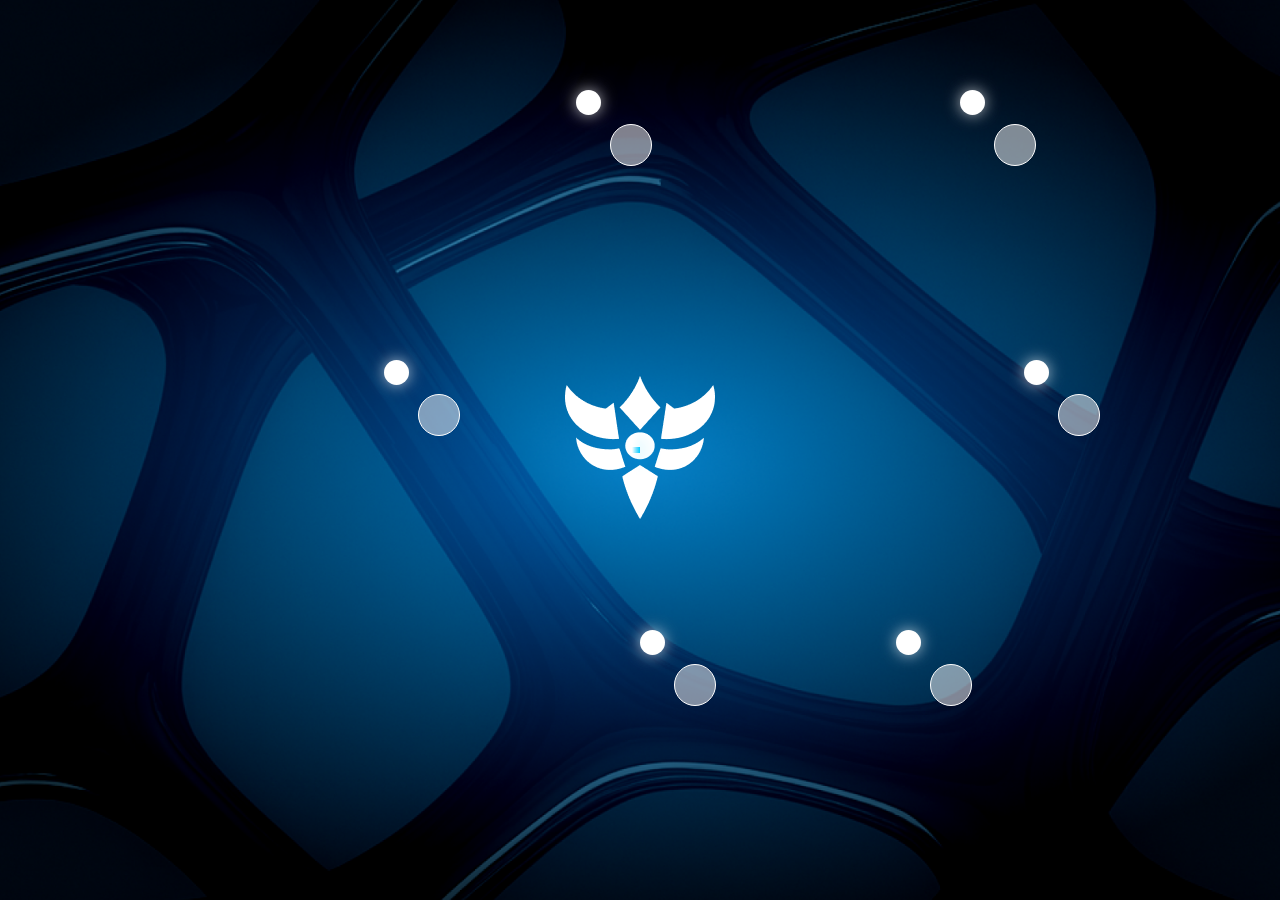
<file: index.html>
<!DOCTYPE html>
<html lang="es">

<head>
  <meta charset="UTF-8">
  <meta name="viewport" content="width=device-width, initial-scale=1.0">
  <title>La Vigilia</title>
  <link rel="stylesheet" href="style.css">
</head>

<body class="fade-in">

  <canvas id="worm"></canvas>
  <!-- Botones -->
  <a href="seccion4.html" draggable="false">
    <div class="button-circle btn1" onclick="goToScreen(1)"> </div>
  </a>
  <div class="logoCen"><img src="image/pantInicial/logo.png" alt=""></div>
  <a href="seccion3.html" draggable="false">
    <div class="button-circle btn3" onclick="goToScreen(3)"> </div>
  </a>
  <a href="seccion2.html" draggable="false">
    <div class="button-circle btn4" onclick="goToScreen(4)"> </div>
  </a>
  <a href="seccion5.html" draggable="false">
    <div class="button-circle btn5" onclick="goToScreen(5)"> </div>
  </a>
  <a href="seccion6.html" draggable="false">
    <div class="button-circle btn6" onclick="goToScreen(6)"> </div>
  </a>
  <a href="seccion7.html" draggable="false">
    <div class="button-circle btn7" onclick="goToScreen(7)"> </div>
  </a>

  <script src="script.js">
    // Transición de salida al hacer click en enlaces
    document.querySelectorAll("a").forEach(link => {
      link.addEventListener("click", function (e) {
        const href = this.getAttribute("href");

        // si es un link interno (html), animamos
        if (href && href.endsWith(".html")) {
          e.preventDefault();
          document.body.classList.add("fade-out");

          setTimeout(() => {
            window.location.href = href;
          }, 1800); // mismo tiempo que la animación CSS
        }
      });
    });

  </script>
</body>

</html>
</file>
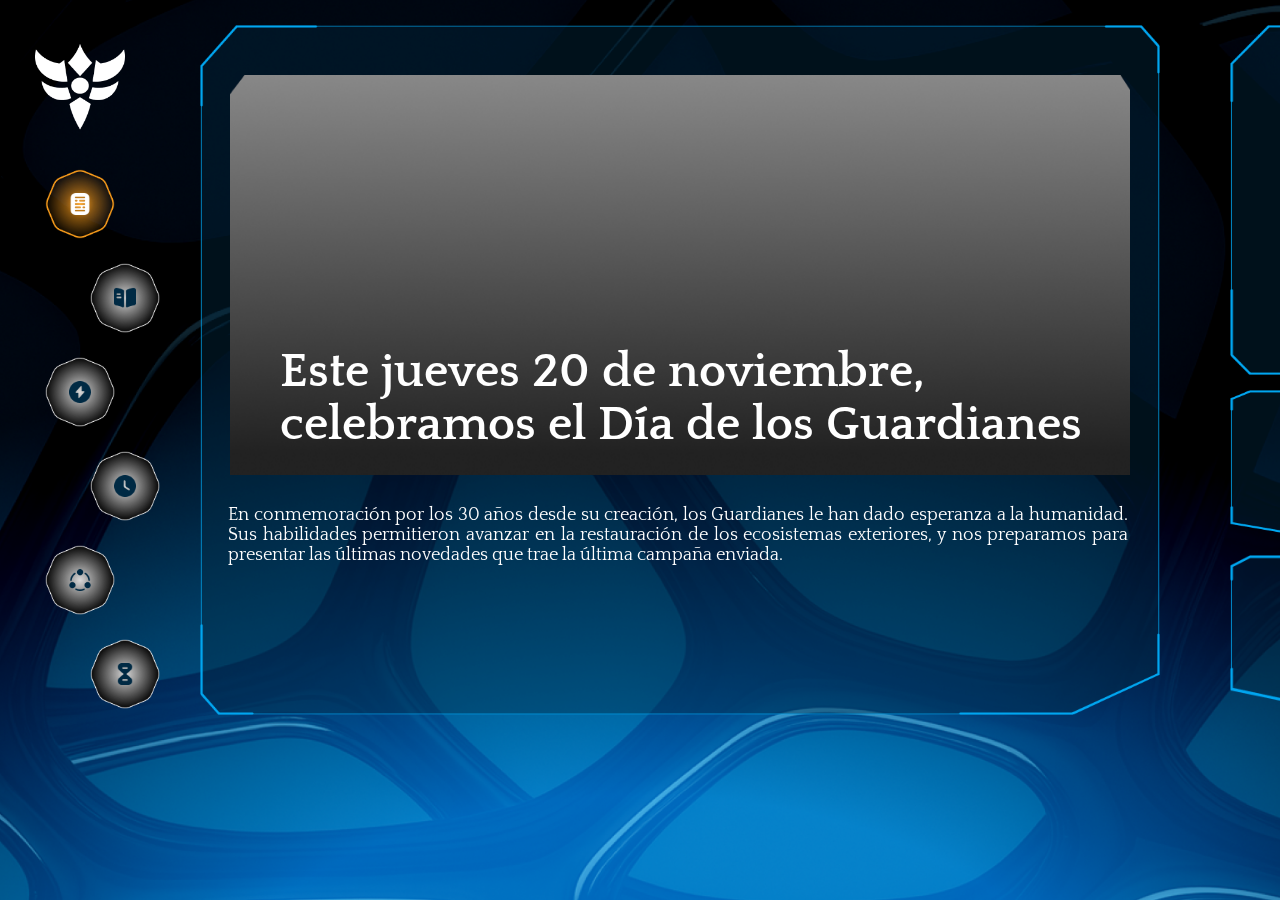
<file: seccion2.html>
<!DOCTYPE html>
<html lang="en">

<head>
    <meta charset="UTF-8">
    <meta name="viewport" content="width=device-width, initial-scale=1.0">
    <link rel="stylesheet" href="styleSec2.css">
    <title>Document</title>
</head>

<body class="fade-in">


    <nav class="sidebar">
        <a href="index.html" draggable="false">
            <div class="logo"><img src="image/pantInicial/logo.png" alt=""></div>
        </a>
        <ul class="nav-links">

            <li><a href="seccion2.html" draggable="false"><img src="image/botones_barra_nav/Noticias_marc.png"
                        alt="Noticias" data-hover="image/botones_barra_nav/Noticias_marc.png"></a></li>
            <li><a href="seccion3.html" draggable="false"><img src="image/botones_barra_nav/Historia.png" alt="Galería"
                        data-hover="image/botones_barra_nav/Historia_Selec.png"></a></li>
            <li><a href="seccion4.html" draggable="false"><img src="image/botones_barra_nav/Galería.png" alt="Historia"
                        data-hover="image/botones_barra_nav/Galeria_Selec.png"></a></li>
            <li><a href="seccion5.html" draggable="false"><img src="image/botones_barra_nav/Temporizador.png" alt="Mapa"
                        data-hover="image/botones_barra_nav/Temporizador_Selec.png"></a></li>
            <li><a href="seccion6.html" draggable="false"><img src="image/botones_barra_nav/Mapa.png" alt="Temporizador"
                        data-hover="image/botones_barra_nav/Mapa_Selec.png"></a></li>
            <li><a href="seccion7.html" draggable="false"><img src="image/botones_barra_nav/Tem.png" alt="Contacto"
                        data-hover="image/botones_barra_nav/Tem_Selec.png"></a></li>

        </ul>
    </nav>

    <main class="content">
        <div class="seccion1">
            <img src="image/noticias/Cuadro de texto.png" alt="">
            <div class="ilustrativa">
                <img  src="image/noticias/ilustrativa_notic.png" alt="">
            </div>
            <h1 class="titulo">Este jueves 20 de noviembre,<br>celebramos el Día de los Guardianes</h1>
            <p class="parrafo">En conmemoración por los 30 años desde su creación, los Guardianes le han dado esperanza a la humanidad. Sus habilidades permitieron avanzar en la restauración de los ecosistemas exteriores, y nos preparamos para presentar las últimas novedades que trae la última campaña enviada.</p>
        </div>

        <div class="seccion2">
            <img src="image/noticias/Cuadro de texto 2.png" alt="">
        </div>

        <div class="seccion3">
            <img src="image/noticias/Cuadro de texto3.png" alt="">
        </div>

        <div class="seccion4">
            <img src="image/noticias/Cuadro de texto4.png" alt="">
        </div>
    </main>

    <script>
        const buttons = document.querySelectorAll('.nav-links img');

        buttons.forEach(button => {
            const original = button.src;
            const hoverSrc = button.dataset.hover;

            button.addEventListener('mouseenter', () => {
                button.src = hoverSrc;
            });

            button.addEventListener('mouseleave', () => {
                button.src = original;
            });
        });

    </script>
</body>

</html>
</file>
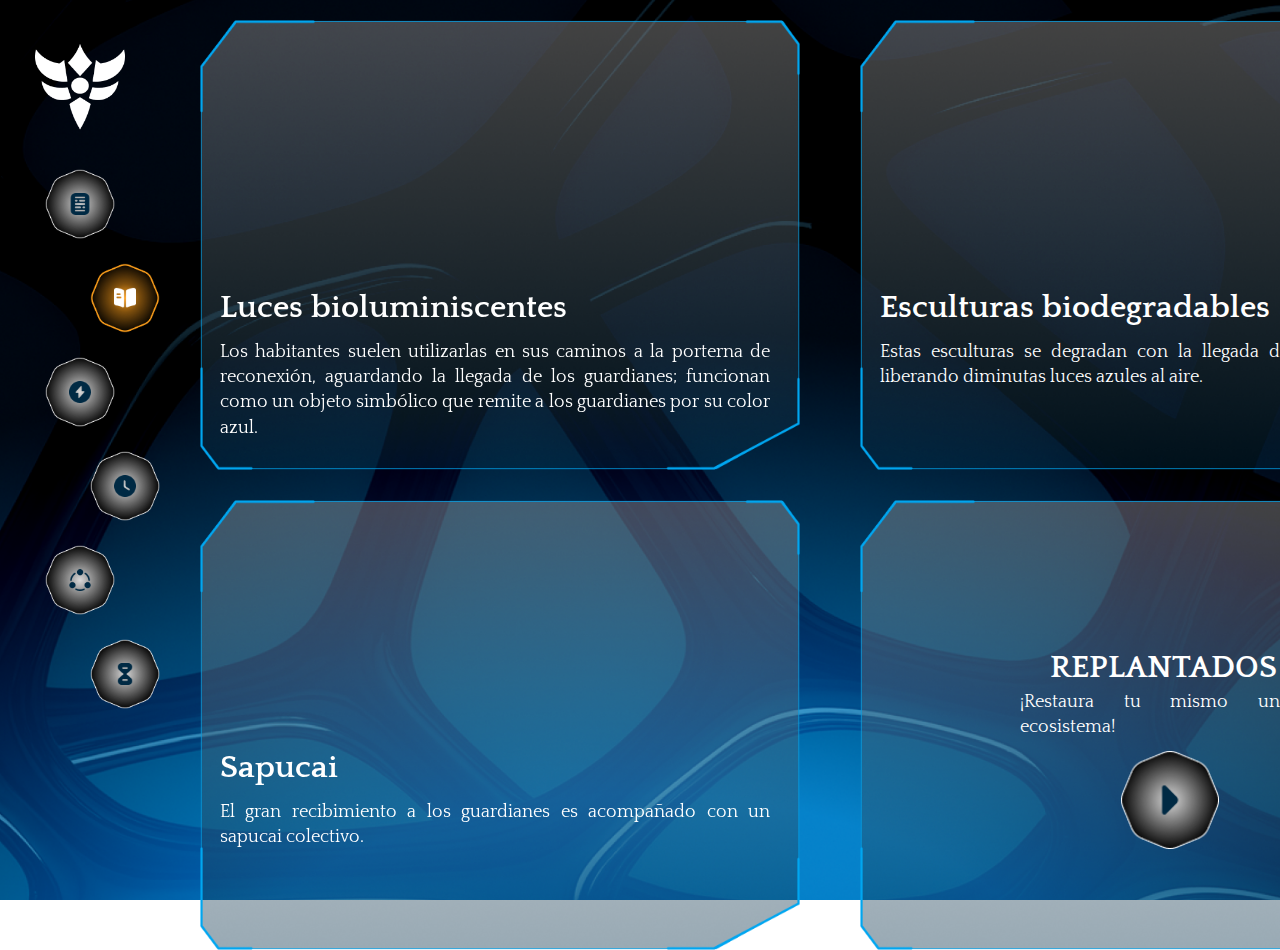
<file: seccion3.html>
<!DOCTYPE html>
<html lang="en">

<head>
    <meta charset="UTF-8">
    <meta name="viewport" content="width=device-width, initial-scale=1.0">
    <link rel="stylesheet" href="styleSec3.css">
    <title>Document</title>
</head>

<body class="fade-in">
    <div class="scroll-trail"></div>

    <nav class="sidebar">
        <a href="index.html" draggable="false">
            <div class="logo"><img src="image/pantInicial/logo.png" alt=""></div>
        </a>
        <ul class="nav-links">

            <li><a href="seccion2.html" draggable="false"><img src="image/botones_barra_nav/Noticias.png" alt="Noticias"
                        data-hover="image/botones_barra_nav/Noticias_Selec.png"></a></li>
            <li><a href="seccion3.html" draggable="false"><img src="image/botones_barra_nav/Historia_marc.png"
                        alt="Galería" data-hover="image/botones_barra_nav/Historia_marc.png"></a></li>
            <li><a href="seccion4.html" draggable="false"><img src="image/botones_barra_nav/Galería.png" alt="Historia"
                        data-hover="image/botones_barra_nav/Galeria_Selec.png"></a></li>
            <li><a href="seccion5.html" draggable="false"><img src="image/botones_barra_nav/Temporizador.png" alt="Mapa"
                        data-hover="image/botones_barra_nav/Temporizador_Selec.png"></a></li>
            <li><a href="seccion6.html" draggable="false"><img src="image/botones_barra_nav/Mapa.png" alt="Temporizador"
                        data-hover="image/botones_barra_nav/Mapa_Selec.png"></a></li>
            <li><a href="seccion7.html" draggable="false"><img src="image/botones_barra_nav/Tem.png" alt="Contacto"
                        data-hover="image/botones_barra_nav/Tem_Selec.png"></a></li>
        </ul>
    </nav>

    <main class="content">
        <div class="anuncio1">
            <img src="image/card_para_anuncios/Cuadro de texto.png" alt="">
            <div class="titulo_card1">
                <h1>Luces bioluminiscentes </h1>
            </div>
            <div class="texto_card1">
                <p>Los habitantes suelen utilizarlas en sus caminos a la porterna de reconexión, aguardando la llegada
                    de los guardianes; funcionan como un objeto simbólico que remite a los guardianes por su color azul.
                </p>
            </div>
        </div>

        <div class="anuncio2">
            <img src="image/card_para_anuncios/Cuadro de texto.png" alt="">
            <div class="titulo_card2">
                <h1>Esculturas biodegradables</h1>
            </div>
            <div class="texto_card2">
                <p>Estas esculturas se degradan con la llegada de los Guardianes, liberando diminutas luces azules al
                    aire.</p>
            </div>
        </div>

        <div class="anuncio3">
            <img src="image/card_para_anuncios/Cuadro de texto.png" alt="">
            <div class="titulo_card3">
                <h1>Sapucai</h1>
            </div>
            <div class="texto_card3">
                <p>El gran recibimiento a los guardianes es acompañado con un sapucai colectivo.</p>
            </div>
        </div>

        <div class="anuncio4">
            <img src="image/card_para_anuncios/Cuadro de texto.png" alt="">
            <div class="titulo_card4">
                <h1>REPLANTADOS</h1>
            </div>
            <div class="texto_card4">
                <p>¡Restaura tu mismo un ecosistema!</p>
            </div>

            <div class="boton_minijuego">
                <ul class="nav-links">
                    <li><a href="" draggable="false"><img src="image/botones_barra_nav/Mini_Juego.png" alt="Contacto"
                                data-hover="image/botones_barra_nav/Mini_Juego_Selec.png"></a></li>
                </ul>
            </div>
        </div>


    </main>

    <script>

        const buttons = document.querySelectorAll('.nav-links img');


        buttons.forEach(button => {
            const original = button.src;
            const hoverSrc = button.dataset.hover;

            button.addEventListener('mouseenter', () => {
                button.src = hoverSrc;
            });

            button.addEventListener('mouseleave', () => {
                button.src = original;
            });
        });

    </script>
    
</body>

</html>
</file>
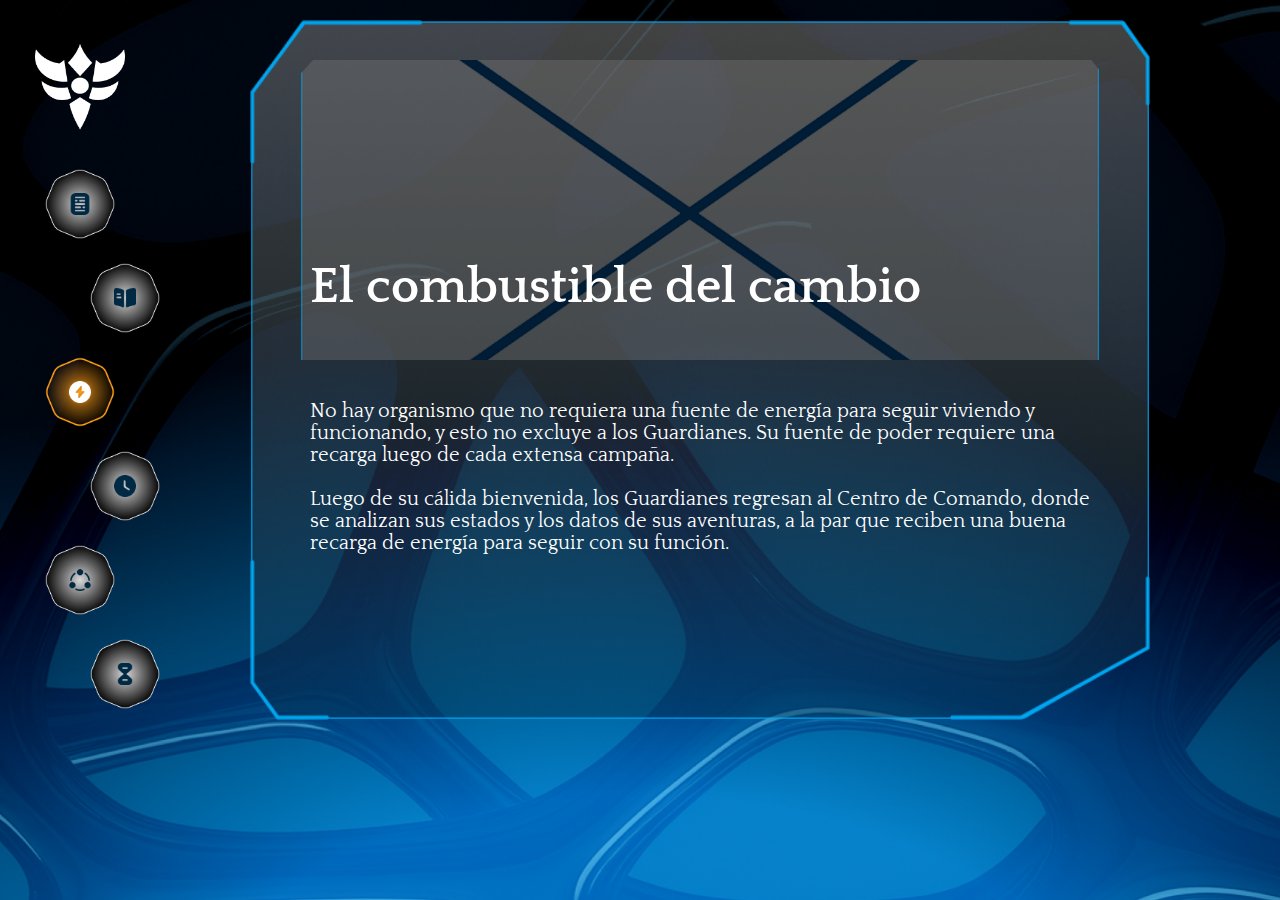
<file: seccion4.html>
<!DOCTYPE html>
<html lang="en">

<head>
  <meta charset="UTF-8">
  <meta name="viewport" content="width=device-width, initial-scale=1.0">
  <link rel="stylesheet" href="styleSec4.css">
  <title>Document</title>
</head>

<body class="fade-in">
  <nav class="sidebar">
    <a href="index.html" draggable="false">
      <div class="logo"><img src="image/pantInicial/logo.png" alt=""></div>
    </a>
    <ul class="nav-links">

      <li><a href="seccion2.html" draggable="false"><img src="image/botones_barra_nav/Noticias.png" alt="Noticias"
            data-hover="image/botones_barra_nav/Noticias_Selec.png"></a></li>
      <li><a href="seccion3.html" draggable="false"><img src="image/botones_barra_nav/Historia.png" alt="Galería"
            data-hover="image/botones_barra_nav/Historia_Selec.png"></a></li>
      <li><a href="seccion4.html" draggable="false"><img src="image/botones_barra_nav/Galeria_marc.png" alt="Historia"
            data-hover="image/botones_barra_nav/Galeria_marc.png"></a></li>
      <li><a href="seccion5.html" draggable="false"><img src="image/botones_barra_nav/Temporizador.png" alt="Mapa"
            data-hover="image/botones_barra_nav/Temporizador_Selec.png"></a></li>
      <li><a href="seccion6.html" draggable="false"><img src="image/botones_barra_nav/Mapa.png" alt="Temporizador"
            data-hover="image/botones_barra_nav/Mapa_Selec.png"></a></li>
      <li><a href="seccion7.html" draggable="false"><img src="image/botones_barra_nav/Tem.png" alt="Contacto"
            data-hover="image/botones_barra_nav/Tem_Selec.png"></a></li>
    </ul>
  </nav>

  <main class="content">
    <div class="anuncio1">
      <img src="image/card_para_anuncios/Cuadro de texto.png" alt="">
      <div class="ilustracion_ejem1">
        <img src="image/card_para_anuncios/ilustracion_ejem.png" alt="">
      </div>
      <div class="titulo_anuncio1">
        <h1>El combustible del cambio</h1>
      </div>

      <div class="texto_anuncio1">
        <p>No hay organismo que no requiera una fuente de energía para seguir viviendo y funcionando, y esto no excluye a los Guardianes. Su fuente de poder requiere una recarga luego de cada extensa campaña. <br> <br>
Luego de su cálida bienvenida, los Guardianes regresan al Centro de Comando, donde se analizan sus estados y los datos de sus aventuras, a la par que reciben una buena recarga de energía para seguir con su función. </p>
      </div>
    </div>
  </main>

  <script>

    const buttons = document.querySelectorAll('.nav-links img');

    buttons.forEach(button => {
      const original = button.src;
      const hoverSrc = button.dataset.hover;

      button.addEventListener('mouseenter', () => {
        button.src = hoverSrc;
      });

      button.addEventListener('mouseleave', () => {
        button.src = original;
      });
    });

  </script>

</body>

</html>
</file>
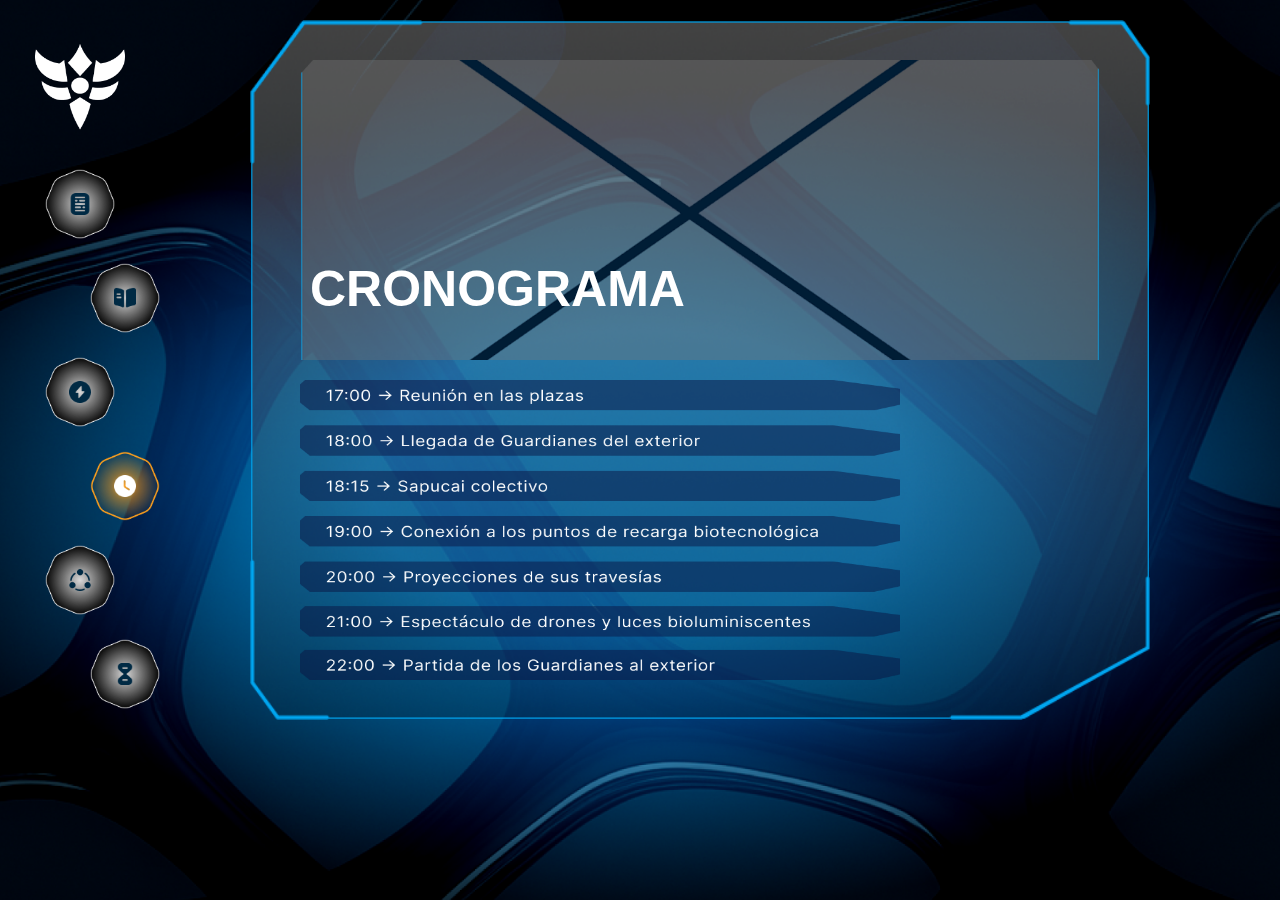
<file: seccion5.html>
<!DOCTYPE html>
<html lang="en">

<head>
  <meta charset="UTF-8">
  <meta name="viewport" content="width=device-width, initial-scale=1.0">
  <link rel="stylesheet" href="styleSec5.css">
  <title>Document</title>
</head>

<body class="fade-in">
  <nav class="sidebar">
    <a href="index.html" draggable="false">
      <div class="logo"><img src="image/pantInicial/logo.png" alt=""></div>
    </a>
    <ul class="nav-links">

      <li><a href="seccion2.html" draggable="false"><img src="image/botones_barra_nav/Noticias.png" alt="Noticias"
            data-hover="image/botones_barra_nav/Noticias_Selec.png"></a></li>
      <li><a href="seccion3.html" draggable="false"><img src="image/botones_barra_nav/Historia.png" alt="Galería"
            data-hover="image/botones_barra_nav/Historia_Selec.png"></a></li>
      <li><a href="seccion4.html" draggable="false"><img src="image/botones_barra_nav/Galería.png" alt="Historia"
            data-hover="image/botones_barra_nav/Galeria_Selec.png"></a></li>
      <li><a href="seccion5.html" draggable="false"><img src="image/botones_barra_nav/Temporizador_mar.png" alt="Mapa"
            data-hover="image/botones_barra_nav/Temporizador_mar.png"></a></li>
      <li><a href="seccion6.html" draggable="false"><img src="image/botones_barra_nav/Mapa.png" alt="Temporizador"
            data-hover="image/botones_barra_nav/Mapa_Selec.png"></a></li>
      <li><a href="seccion7.html" draggable="false"><img src="image/botones_barra_nav/Tem.png" alt="Contacto"
            data-hover="image/botones_barra_nav/Tem_Selec.png"></a></li>
    </ul>
  </nav>

  <main class="content">
        <div class="anuncio1">
            <img src="image/card_para_anuncios/Cuadro de texto.png" alt="">
            <div class="ilustracion_ejem1">
                <img src="image/card_para_anuncios/ilustracion_ejem.png" alt="">
            </div>
            <div class="titulo_anuncio1">
                <h1>CRONOGRAMA </h1>
            </div>

            <div class="texto_anuncio1">
                <img src="image/card_para_anuncios/Listado_cronograma.png" alt="">
            </div>
        </div>
  </main>
  <script>
    const buttons = document.querySelectorAll('.nav-links img');

    buttons.forEach(button => {
      const original = button.src;
      const hoverSrc = button.dataset.hover;

      button.addEventListener('mouseenter', () => {
        button.src = hoverSrc;
      });

      button.addEventListener('mouseleave', () => {
        button.src = original;
      });
    });
  </script>
</body>

</html>
</file>
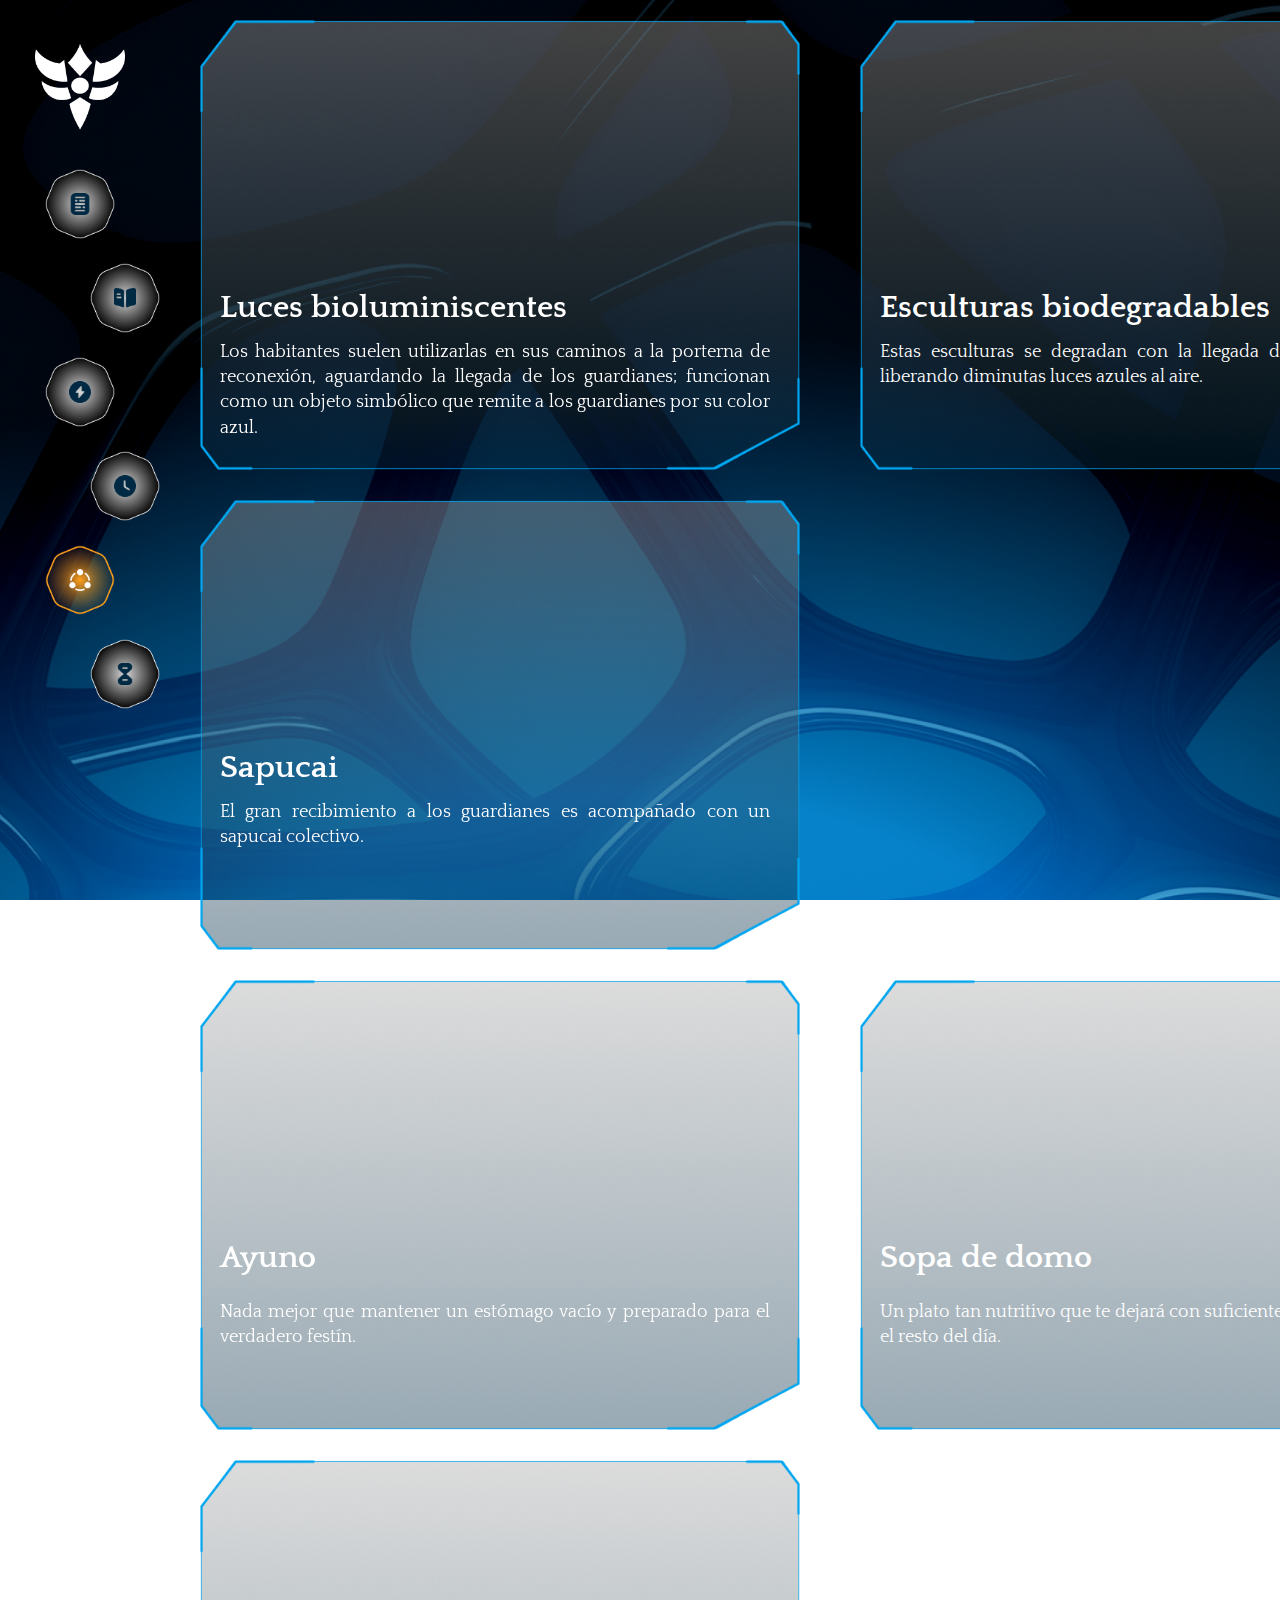
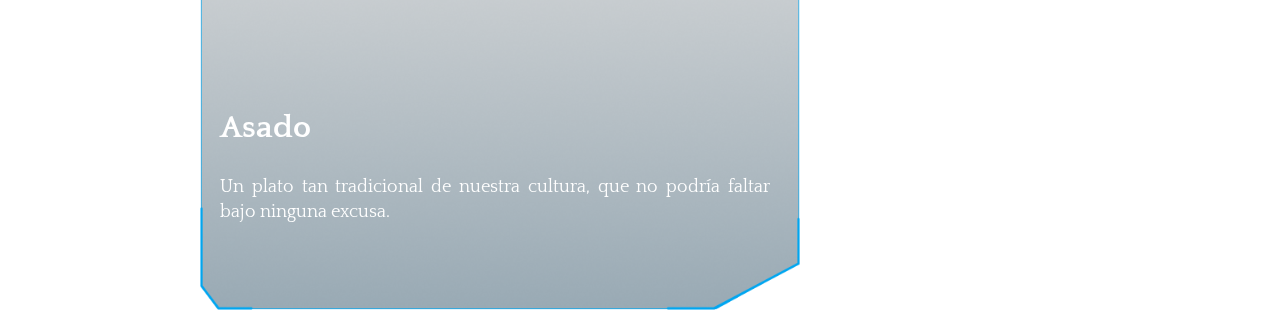
<file: seccion6.html>
<!DOCTYPE html>
<html lang="en">

<head>
    <meta charset="UTF-8">
    <meta name="viewport" content="width=device-width, initial-scale=1.0">
    <link rel="stylesheet" href="styleSec6.css">
    <title>Document</title>
</head>

<body class="fade-in">
    <div class="scroll-trail"></div>
    <nav class="sidebar">
        <a href="index.html" draggable="false">
            <div class="logo"><img src="image/pantInicial/logo.png" alt=""></div>
        </a>
        <ul class="nav-links">

            <li><a href="seccion2.html" draggable="false"><img src="image/botones_barra_nav/Noticias.png" alt="Noticias"
                        data-hover="image/botones_barra_nav/Noticias_Selec.png"></a></li>
            <li><a href="seccion3.html" draggable="false"><img src="image/botones_barra_nav/Historia.png" alt="Galería"
                        data-hover="image/botones_barra_nav/Historia_Selec.png"></a></li>
            <li><a href="seccion4.html" draggable="false"><img src="image/botones_barra_nav/Galería.png" alt="Historia"
                        data-hover="image/botones_barra_nav/Galeria_Selec.png"></a></li>
            <li><a href="seccion5.html" draggable="false"><img src="image/botones_barra_nav/Temporizador.png" alt="Mapa"
                        data-hover="image/botones_barra_nav/Temporizador_Selec.png"></a></li>
            <li><a href="seccion6.html" draggable="false"><img src="image/botones_barra_nav/Mapa_marc.png"
                        alt="Temporizador" data-hover="image/botones_barra_nav/Mapa_marc.png"></a></li>
            <li><a href="seccion7.html" draggable="false"><img src="image/botones_barra_nav/Tem.png" alt="Contacto"
                        data-hover="image/botones_barra_nav/Tem_Selec.png"></a></li>
        </ul>
    </nav>

    <main class="content">
        <div class="anuncio1">
            <img src="image/card_para_anuncios/Cuadro de texto.png" alt="">
            <div class="titulo_card1">
                <h1>Luces bioluminiscentes </h1>
            </div>
            <div class="texto_card1">
                <p>Los habitantes suelen utilizarlas en sus caminos a la porterna de reconexión, aguardando la llegada
                    de los guardianes; funcionan como un objeto simbólico que remite a los guardianes por su color azul.
                </p>
            </div>
        </div>

        <div class="anuncio2">
            <img src="image/card_para_anuncios/Cuadro de texto.png" alt="">
            <div class="titulo_card2">
                <h1>Esculturas biodegradables</h1>
            </div>
            <div class="texto_card2">
                <p>Estas esculturas se degradan con la llegada de los Guardianes, liberando diminutas luces azules al
                    aire.</p>
            </div>
        </div>

        <div class="anuncio3">
            <img src="image/card_para_anuncios/Cuadro de texto.png" alt="">
            <div class="titulo_card3">
                <h1>Sapucai</h1>
            </div>
            <div class="texto_card3">
                <p>El gran recibimiento a los guardianes es acompañado con un sapucai colectivo.</p>
            </div>
        </div>

        <div class="anuncio4">
            <img src="image/card_para_anuncios/Cuadro de texto.png" alt="">
            <div class="titulo_card4">
                <h1>Ayuno</h1>
            </div>
            <div class="texto_card4">
                <p>Nada mejor que mantener un estómago vacío y preparado para el verdadero festín.</p>
            </div>
        </div>

        <div class="anuncio5">
            <img src="image/card_para_anuncios/Cuadro de texto.png" alt="">
            <div class="titulo_card5">
                <h1>Sopa de domo</h1>
            </div>
            <div class="texto_card5">
                <p>Un plato tan nutritivo que te dejará con suficiente energía para todo el resto del día.</p>
            </div>
        </div>

        <div class="anuncio6">
            <img src="image/card_para_anuncios/Cuadro de texto.png" alt="">
            <div class="titulo_card6">
                <h1>Asado</h1>
            </div>
            <div class="texto_card6">
                <p>Un plato tan tradicional de nuestra cultura, que no podría faltar bajo ninguna excusa.

                </p>
            </div>
        </div>
    </main>
    <script>
        const buttons = document.querySelectorAll('.nav-links img');

        buttons.forEach(button => {
            const original = button.src;
            const hoverSrc = button.dataset.hover;

            button.addEventListener('mouseenter', () => {
                button.src = hoverSrc;
            });

            button.addEventListener('mouseleave', () => {
                button.src = original;
            });
        });

    </script>
</body>

</html>
</file>
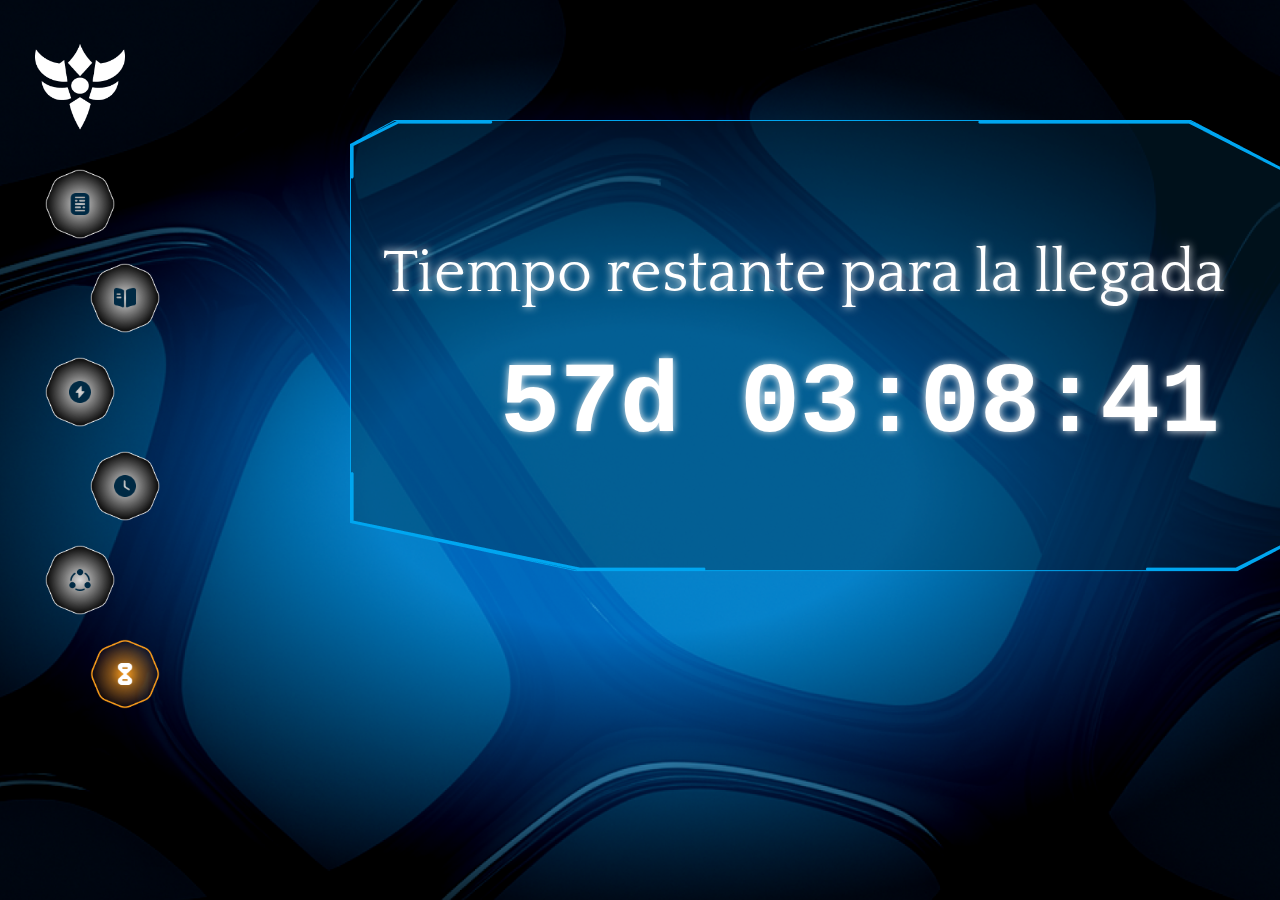
<file: seccion7.html>
<!DOCTYPE html>
<html lang="en">

<head>
  <meta charset="UTF-8">
  <meta name="viewport" content="width=device-width, initial-scale=1.0">
  <link rel="stylesheet" href="styleSec7.css">
  <title>Document</title>
</head>

<body class="fade-in">
  <nav class="sidebar">
    <a href="index.html" draggable="false">
      <div class="logo"><img src="image/pantInicial/logo.png" alt=""></div>
    </a>
    <ul class="nav-links">

      <li><a href="seccion2.html" draggable="false"><img src="image/botones_barra_nav/Noticias.png" alt="Noticias"
            data-hover="image/botones_barra_nav/Noticias_Selec.png"></a></li>
      <li><a href="seccion3.html" draggable="false"><img src="image/botones_barra_nav/Historia.png" alt="Galería"
            data-hover="image/botones_barra_nav/Historia_Selec.png"></a></li>
      <li><a href="seccion4.html" draggable="false"><img src="image/botones_barra_nav/Galería.png" alt="Historia"
            data-hover="image/botones_barra_nav/Galeria_Selec.png"></a></li>
      <li><a href="seccion5.html" draggable="false"><img src="image/botones_barra_nav/Temporizador.png" alt="Mapa"
            data-hover="image/botones_barra_nav/Temporizador_Selec.png"></a></li>
      <li><a href="seccion6.html" draggable="false"><img src="image/botones_barra_nav/Mapa.png" alt="Temporizador"
            data-hover="image/botones_barra_nav/Mapa_Selec.png"></a></li>
      <li><a href="seccion7.html" draggable="false"><img src="image/botones_barra_nav/Tem_mar.png" alt="Contacto"
            data-hover="image/botones_barra_nav/Tem_mar.png"></a></li>
    </ul>
  </nav>

  <main class="content">
    <div class="temporizador">
      <img src="image/temporizador/Base.png" alt="">
      <div class="texto-temporizador">Tiempo restante para la llegada</div>
      <div class="timer" id="timer">57d 03:08:41</div>
    </div>
  </main>
  <script>
    const buttons = document.querySelectorAll('.nav-links img');

    buttons.forEach(button => {
      const original = button.src;
      const hoverSrc = button.dataset.hover;

      button.addEventListener('mouseenter', () => {
        button.src = hoverSrc;
      });

      button.addEventListener('mouseleave', () => {
        button.src = original;
      });
    });

    // Configuración inicial del temporizador: 57 días, 3 horas, 8 min, 41 seg
    let totalSeconds = (57 * 24 * 60 * 60) + (3 * 3600) + (8 * 60) + 41;

    function updateTimer() {
      if (totalSeconds <= 0) {
        document.getElementById("timer").textContent = "¡Tiempo terminado!";
        clearInterval(interval);
        return;
      }

      const days = Math.floor(totalSeconds / (24 * 60 * 60));
      const hours = Math.floor((totalSeconds % (24 * 60 * 60)) / 3600);
      const minutes = Math.floor((totalSeconds % 3600) / 60);
      const seconds = totalSeconds % 60;

      document.getElementById("timer").textContent =
        `${days}d ${String(hours).padStart(2, "0")}:${String(minutes).padStart(2, "0")}:${String(seconds).padStart(2, "0")}`;

      totalSeconds--; // Reducir 1 segundo
    }

    const interval = setInterval(updateTimer, 1000);
    updateTimer(); // Mostrar de entrada

  </script>
</body>

</html>
</file>
<file: style.css>
body {
  margin: 0;
  padding: 0;
  display: flex;
  justify-content: center;
  align-items: center;
  height: 100vh; /* full viewport */
  background-image: url("image/pantInicial/fondo.png");
  background-size: cover;
  background-position: center;
  background-repeat: no-repeat;
  overflow: hidden; /* evita scroll si algo se sale */
  position: relative;
}


body.fade-in {
  animation: fadeIn 2.2s  forwards;
}

body.fade-out {
  animation: fadeOut 2.2s  forwards;
}

@keyframes fadeIn {
  from {
    opacity: 0;
  }

  to {
    opacity: 1;
  }
}

@keyframes fadeOut {
  from {
    opacity: 1;
  }

  to {
    opacity: 0;
  }
}

img { 
  -webkit-user-drag: none;
  user-select: none;
  -webkit-user-select: none;
  -moz-user-select: none;
  -ms-user-select: none;
  cursor: default;
  outline: none;
}

#worm {
  position: fixed;
  top: 0;
  left: 0;
  pointer-events: none;
  /* no bloquea clics */
  z-index: 9999;
}

.button-circle {
  width: 25px;
  height: 25px;
  border-radius: 50%;
  background: #ffffff;
  position: absolute;
  cursor: pointer;
  box-shadow: 0 0 15px rgba(255, 255, 255, 0.7);
}

/* Onda animada */
.button-circle::after {
  content: "";
  position: absolute;
  top: 50%;
  left: 50%;
  width: 40px;
  height: 40px;
  border-radius: 50%;
  border: 1px solid rgb(255, 255, 255);
  /* borde de la onda */
  background: rgba(255, 255, 255, 0.5);
  transform: translate(50%, 50%);
  animation: pulse 3s infinite;
}

@keyframes pulse {
  0% {
    transform: translate(-50%, -50%) scale(0.5);
    opacity: 0.6;
  }

  100% {
    transform: translate(-50%, -50%) scale(2.5);
    opacity: 0;
  }
}

.button-circle:hover {
  background: #00A6F0;
  box-shadow: 0 0 20px rgba(0, 166, 240, 0.7);
}

.button-circle:hover::after {
  border-color: rgba(0, 166, 240, 1);
  background: rgba(0, 166, 240, 0.5);
}


/* posiciones relativas con % */
.btn1 { left: 45%; top: 10%; }
.btn3 { left: 75%; top: 10%; }
.btn4 { left: 30%; top: 40%; }
.btn5 { left: 80%; top: 40%; }
.btn6 { left: 70%; top: 70%; }
.btn7 { left: 50%; top: 70%; }

.logoCen {
  position: absolute;
  top: 50%;
  left: 50%;
  transform: translate(-50%, -50%);
  pointer-events: none;
}
</file>
<file: styleSec2.css>
* {
    margin: 0;
    padding: 0;
    box-sizing: border-box;
    font-family: sans-serif;
}

@font-face {
  font-family: 'MiFuente';
  src: url('fonts/Quattrocento-Regular.ttf') format('truetype');
  font-weight: normal;
  font-style: normal;
}

@font-face {
  font-family: 'MiFuente';
  src: url('fonts/Quattrocento-Bold.ttf') format('truetype');
  font-weight: bold;
  font-style: normal;
}

body {
    display: flex;

    height: 96vh;

    background-image: url("image/fondoPantallas.png");
    background-size: cover;
    background-position: center;
    background-repeat: no-repeat;
    background-attachment: fixed;
}

/* Animaciones de entrada/salida */
body.fade-in {
    animation: fadeIn 1.8s forwards;
}

body.fade-out {
    animation: fadeOut 1.8s forwards;
}

@keyframes fadeIn {
    from {
        opacity: 0;
    }

    to {
        opacity: 1;
    }
}

@keyframes fadeOut {
    from {
        opacity: 1;
    }

    to {
        opacity: 0;
    }
}



img {
    -webkit-user-drag: none;
    user-select: none;
    -webkit-user-select: none;
    -moz-user-select: none;
    -ms-user-select: none;
    cursor: default;
    outline: none;
}

.sidebar{
    position: fixed;
    top: 40px;
}

.sidebar .logo {
    font-size: 20px;
    text-align: center;
    margin-bottom: 30px;
}

.sidebar .nav-links {
    list-style: none;
    width: 100%;
}

.sidebar .nav-links li {
    margin: 20px 0;
    text-align: center;
}

/* Zig-zag: alterna margen izquierdo */
.sidebar .nav-links li:nth-child(odd) a img {
    margin-left: 0px;
}

.sidebar .nav-links li:nth-child(even) a img {
    margin-left: 90px;
    /* desplazamiento hacia la derecha */
}

/* Botones con transición */
.sidebar .nav-links a img {
    width: 70px;
    height: 70px;
    transition: transform 0.3s, margin-left 0.3s;
}

/* Hover: escala y mantiene zig-zag */
.sidebar .nav-links a img:hover {
    transform: scale(1.2);
}

.content {
    margin-left: 80px;
    padding: 20px;
}

.seccion1 {
    position: absolute;
    top: 25px;
    left: 200px;
}

.seccion1 img {
    width: 960px;
    height: 690px;
}

.seccion2 {
    position: absolute;
    top: 25px;
    left: 1230px;
}

.seccion2 img {
    width: 300px;
    height: 350px;
}

.seccion3 {
    position: absolute;
    top: 390px;
    left: 1230px;
}

.seccion3 img {
    width: 300px;
    height: 150px;
}

.seccion4 {
    position: absolute;
    top: 555px;
    left: 1230px;
}

.seccion4 img {
    width: 300px;
    height: 155px;
}

.logo img {
    margin: 4px;
    width: 90px;
    height: auto;
}

.ilustrativa {
    position: absolute;
    top: 10px;
}

.ilustrativa img {
    position: absolute;
    width: 900px;
    height: 400px;
    top: 40px;
    left: 30px;
}

.titulo {
    position: absolute;
    font-family: 'MiFuente', monospace;
    width: 900px;
    top: 320px;
    left: 80px;
    font-size: 48px;
    color: white;
    
}

.parrafo {
    position: absolute;
    font-family: 'MiFuente', monospace;
    width: 900px;
    height: auto;
    top: 480px;
    left: 28px;
    font-size: 18px;
    color: white;
    text-align: justify;
}
</file>
<file: styleSec3.css>
* {
    margin: 0;
    padding: 0;
    box-sizing: border-box;
    font-family: sans-serif;
}

@font-face {
    font-family: 'MiFuente';
    src: url('fonts/Quattrocento-Regular.ttf') format('truetype');
    font-weight: normal;
    font-style: normal;
}

@font-face {
    font-family: 'MiFuente';
    src: url('fonts/Quattrocento-Bold.ttf') format('truetype');
    font-weight: bold;
    font-style: normal;
}


body {
    display: flex;
    height: 96vh;

    background-image: url("image/fondoPantallas.png");
    background-size: cover;
    background-position: center;
    background-attachment: fixed;
    /* mantiene el fondo fijo al hacer scroll */
    background-repeat: no-repeat;
}

body.fade-in {
    animation: fadeIn 1.8s forwards;
}

body.fade-out {
    animation: fadeOut 1.8s forwards;
}

@keyframes fadeIn {
    from {
        opacity: 0;
    }

    to {
        opacity: 1;
    }
}

@keyframes fadeOut {
    from {
        opacity: 1;
    }

    to {
        opacity: 0;
    }
}

/* Scrollbar para Chrome, Edge, Brave, Safari */
::-webkit-scrollbar {
    width: 12px;
    /* grosor de la barra */
}

/* Track con fondo negro */
::-webkit-scrollbar-track {
    background: rgb(0, 0, 0);
    /* negro semi-transparente */
    border-radius: 8px;
}

/* Thumb visible */
::-webkit-scrollbar-thumb {
    background: linear-gradient(180deg, #0ff, #00f);
    /* degradado futurista */
    border-radius: 10px;
    box-shadow: 0 0 10px #0ff, 0 0 20px #00f;
}

/* Hover sobre la barra */
::-webkit-scrollbar-thumb:hover {
    background: linear-gradient(180deg, #0ff, #0f0);
    box-shadow: 0 0 15px #0ff, 0 0 25px #0f0;
}

/* Firefox */
* {
    scrollbar-width: thin;
    scrollbar-color: #0ff rgba(0, 0, 0);
    /* thumb visible, track negro */
}




img {
    -webkit-user-drag: none;
    user-select: none;
    -webkit-user-select: none;
    -moz-user-select: none;
    -ms-user-select: none;
    cursor: default;
    outline: none;
}

.sidebar {
    position: fixed;
    top: 40px;
}

.sidebar .logo {
    font-size: 20px;
    text-align: center;
    margin-bottom: 30px;
}

.sidebar .nav-links {
    list-style: none;
    width: 100%;
}

.sidebar .nav-links li {
    margin: 20px 0;
    text-align: center;
}

/* Zig-zag: alterna margen izquierdo */
.sidebar .nav-links li:nth-child(odd) a img {
    margin-left: 0px;
}

.sidebar .nav-links li:nth-child(even) a img {
    margin-left: 90px;
    /* desplazamiento hacia la derecha */
}

/* Botones con transición */
.sidebar .nav-links a img {
    width: 70px;
    height: 70px;
    transition: transform 0.3s, margin-left 0.3s;
}

/* Hover: escala y mantiene zig-zag */
.sidebar .nav-links a img:hover {
    transform: scale(1.2);
}

.content {
    margin-left: 80px;
    padding: 20px;
}

.logo img {
    margin: 4px;
    width: 90px;
    height: auto;
}

.anuncio1 img {
    position: absolute;
    left: 200px;
    width: 600px;
    height: 450px;
}

.anuncio2 img {
    position: absolute;
    width: 600px;
    height: 450px;
    left: 860px;
}

.anuncio3 img {
    position: absolute;
    width: 600px;
    height: 450px;
    left: 200px;
    top: 500px;
}

.anuncio4 img {
    position: absolute;
    width: 600px;
    height: 450px;
    left: 860px;
    top: 500px;
}




.titulo_card1 h1 {
    position: absolute;
    left: 220px;
    top: 290px;
    font-family: 'MiFuente', monospace;
    font-size: 32px;
    color: white;
}

.texto_card1 p {
    position: absolute;
    left: 220px;
    top: 340px;
    width: 550px;
    font-family: 'MiFuente', monospace;
    font-size: 18px;
    color: white;
    text-align: justify;
    line-height: 1.4;
}

.titulo_card2 h1 {
    position: absolute;
    left: 880px;
    top: 290px;
    font-family: 'MiFuente', monospace;
    font-size: 32px;
    color: white;
}

.texto_card2 p {
    position: absolute;
    left: 880px;
    top: 340px;
    width: 550px;
    font-family: 'MiFuente', monospace;
    font-size: 18px;
    color: white;
    text-align: justify;
    line-height: 1.4;
}

.titulo_card3 h1 {
    position: absolute;
    left: 220px;
    top: 750px;
    font-family: 'MiFuente', monospace;
    font-size: 32px;
    color: white;
}

.texto_card3 p {
    position: absolute;
    left: 220px;
    top: 800px;
    width: 550px;
    font-family: 'MiFuente', monospace;
    font-size: 18px;
    color: white;
    text-align: justify;
    line-height: 1.4;
}

.titulo_card4 h1 {
    position: absolute;
    left: 1050px;
    top: 650px;
    font-family: 'MiFuente', monospace;
    font-size: 32px;
    color: white;
}

.texto_card4 p {
    position: absolute;
    left: 1020px;
    top: 690px;
    font-family: 'MiFuente', monospace;
    font-size: 18px;
    color: white;
    text-align: justify;
    line-height: 1.4;
}

.boton_minijuego img {
    position: absolute;
    left: 1120px;
    top: 750px;
    width: 100px;
    height: 100px;
}
</file>
<file: styleSec4.css>
* {
    margin: 0;
    padding: 0;
    box-sizing: border-box;
}

@font-face {
  font-family: 'MiFuente';
  src: url('fonts/Quattrocento-Regular.ttf') format('truetype');
  font-weight: normal;
  font-style: normal;
}

@font-face {
  font-family: 'MiFuente';
  src: url('fonts/Quattrocento-Bold.ttf') format('truetype');
  font-weight: bold;
  font-style: normal;
}

body {
    display: flex;
    height: 96vh;

    background-image: url("image/fondoPantallas.png");
    background-size: cover;
    background-position: center;
    background-repeat: no-repeat;
    background-attachment: fixed;
}

body.fade-in {
    animation: fadeIn 1.8s forwards;
}

body.fade-out {
    animation: fadeOut 1.8s forwards;
}

@keyframes fadeIn {
    from {
        opacity: 0;
    }

    to {
        opacity: 1;
    }
}

@keyframes fadeOut {
    from {
        opacity: 1;
    }

    to {
        opacity: 0;
    }
}

img {
    -webkit-user-drag: none;
    user-select: none;
    -webkit-user-select: none;
    -moz-user-select: none;
    -ms-user-select: none;
    cursor: default;
    outline: none;
}

.sidebar{
    position: fixed;
    top: 40px;
}

.sidebar .logo {
    font-size: 20px;
    text-align: center;
    margin-bottom: 30px;
}

.sidebar .nav-links {
    list-style: none;
    width: 100%;
}

.sidebar .nav-links li {
    margin: 20px 0;
    text-align: center;
}

/* Zig-zag: alterna margen izquierdo */
.sidebar .nav-links li:nth-child(odd) a img {
    margin-left: 0px;
}

.sidebar .nav-links li:nth-child(even) a img {
    margin-left: 90px;
    /* desplazamiento hacia la derecha */
}

/* Botones con transición */
.sidebar .nav-links a img {
    width: 70px;
    height: 70px;
    transition: transform 0.3s, margin-left 0.3s;
}

/* Hover: escala y mantiene zig-zag */
.sidebar .nav-links a img:hover {
    transform: scale(1.2);
}

.content {
    margin-left: 80px;
    padding: 20px;
}

.logo img {
    margin: 4px;
    width: 90px;
    height: auto;
}

.anuncio1 img {
    position: absolute;
    width: 900px;
    height: 700px;
    left: 250px;
}

.ilustracion_ejem1 img {
    position: absolute;
    width: 800px;
    height: 300px;
    left: 300px;
    top: 60px;
}

.titulo_anuncio1{
    position: absolute;
    left: 310px;
    top: 260px;
    font-size: 25px;
    color: white;
    font-family: 'MiFuente', monospace;
}

.texto_anuncio1{
    position: absolute;
    left: 310px;
    top: 400px;
    font-size: 20px;
    color: white;
    font-family: 'MiFuente', monospace;
    width: 800px;
}
</file>
<file: styleSec5.css>
* {
    margin: 0;
    padding: 0;
    box-sizing: border-box;
    font-family: sans-serif;
}

@font-face {
  font-family: 'MiFuente';
  src: url('fonts/Quattrocento-Regular.ttf') format('truetype');
  font-weight: normal;
  font-style: normal;
}

@font-face {
  font-family: 'MiFuente';
  src: url('fonts/Quattrocento-Bold.ttf') format('truetype');
  font-weight: bold;
  font-style: normal;
}


body {
  display: flex;
  font-family: 'MiFuente', sans-serif;
  height: 96vh;
  background-image: url("image/fondoTemporizador.png"); 
  background-size: cover;   
  background-position: center; 
  background-repeat: no-repeat; 
  background-attachment: fixed;
}

body.fade-in {
    animation: fadeIn 1.8s forwards;
}

body.fade-out {
    animation: fadeOut 1.8s forwards;
}
@keyframes fadeIn {
  from { opacity: 0; }
  to   { opacity: 1; }
}

@keyframes fadeOut {
  from { opacity: 1; }
  to   { opacity: 0; }
}


img {
  -webkit-user-drag: none; 
  user-select: none;        
  -webkit-user-select: none;
  -moz-user-select: none;
  -ms-user-select: none;
  cursor: default;          
  outline: none;            
}
.sidebar{
    position: fixed;
    top: 40px;
}

.sidebar .logo {
    font-size: 20px;
    text-align: center;
    margin-bottom: 30px;
}

.sidebar .nav-links {
    list-style: none;
    width: 100%;
}

.sidebar .nav-links li {
    margin: 20px 0;
    text-align: center;
}

/* Zig-zag: alterna margen izquierdo */
.sidebar .nav-links li:nth-child(odd) a img {
    margin-left: 0px;
}

.sidebar .nav-links li:nth-child(even) a img {
    margin-left: 90px; /* desplazamiento hacia la derecha */
}

/* Botones con transición */
.sidebar .nav-links a img {
    width: 70px;
    height: 70px;
    transition: transform 0.3s, margin-left 0.3s;
}

/* Hover: escala y mantiene zig-zag */
.sidebar .nav-links a img:hover {
    transform: scale(1.2);
}

.content {
    margin-left: 80px;
    padding: 20px;
}

.logo img {
  margin: 4px;  
  width: 90px;
  height: auto;
}

.anuncio1 img {
    position: absolute;
    width: 900px;
    height: 700px;
    left: 250px;
}

.ilustracion_ejem1 img {
    position: absolute;
    width: 800px;
    height: 300px;
    left: 300px;
    top: 60px;
}

.titulo_anuncio1{
    position: absolute;
    left: 310px;
    top: 260px;
    font-size: 25px;
    color: white;
    font-family: 'MiFuente', monospace;
}

.texto_anuncio1 img{
    position: absolute;
    left: 300px;
    top: 380px;
    width: 600px;
    height: 300px;
}
</file>
<file: styleSec6.css>
* {
    margin: 0;
    padding: 0;
    box-sizing: border-box;
    font-family: sans-serif;
}

@font-face {
    font-family: 'MiFuente';
    src: url('fonts/Quattrocento-Regular.ttf') format('truetype');
    font-weight: normal;
    font-style: normal;
}

@font-face {
    font-family: 'MiFuente';
    src: url('fonts/Quattrocento-Bold.ttf') format('truetype');
    font-weight: bold;
    font-style: normal;
}

body {
    display: flex;
    font-family: 'MiFuente', sans-serif;
    height: 96vh;
    background-image: url("image/fondoPantallas.png");
    background-size: cover;
    background-position: center;
    background-repeat: no-repeat;
    background-attachment: fixed;

}

body.fade-in {
    animation: fadeIn 1.8s forwards;
}

body.fade-out {
    animation: fadeOut 1.8s forwards;
}

@keyframes fadeIn {
    from {
        opacity: 0;
    }

    to {
        opacity: 1;
    }
}

@keyframes fadeOut {
    from {
        opacity: 1;
    }

    to {
        opacity: 0;
    }
}

/* Scrollbar para Chrome, Edge, Brave, Safari */
::-webkit-scrollbar {
    width: 12px;
    /* grosor de la barra */
}

/* Track con fondo negro */
::-webkit-scrollbar-track {
    background: rgb(0, 0, 0);
    /* negro semi-transparente */
    border-radius: 8px;
}

/* Thumb visible */
::-webkit-scrollbar-thumb {
    background: linear-gradient(180deg, #0ff, #00f);
    /* degradado futurista */
    border-radius: 10px;
    box-shadow: 0 0 10px #0ff, 0 0 20px #00f;
}

/* Hover sobre la barra */
::-webkit-scrollbar-thumb:hover {
    background: linear-gradient(180deg, #0ff, #0f0);
    box-shadow: 0 0 15px #0ff, 0 0 25px #0f0;
}

/* Firefox */
* {
    scrollbar-width: thin;
    scrollbar-color: #0ff rgba(0, 0, 0);
    /* thumb visible, track negro */
}


img {
    -webkit-user-drag: none;
    user-select: none;
    -webkit-user-select: none;
    -moz-user-select: none;
    -ms-user-select: none;
    cursor: default;
    outline: none;
}

.sidebar {
    position: fixed;
    top: 40px;
}

.sidebar .logo {
    font-size: 20px;
    text-align: center;
    margin-bottom: 30px;
}

.sidebar .nav-links {
    list-style: none;
    width: 100%;
}

.sidebar .nav-links li {
    margin: 20px 0;
    text-align: center;
}

/* Zig-zag: alterna margen izquierdo */
.sidebar .nav-links li:nth-child(odd) a img {
    margin-left: 0px;
}

.sidebar .nav-links li:nth-child(even) a img {
    margin-left: 90px;
    /* desplazamiento hacia la derecha */
}

/* Botones con transición */
.sidebar .nav-links a img {
    width: 70px;
    height: 70px;
    transition: transform 0.3s, margin-left 0.3s;
}

/* Hover: escala y mantiene zig-zag */
.sidebar .nav-links a img:hover {
    transform: scale(1.2);
}

.content {
    margin-left: 80px;
    padding: 20px;
}

.logo img {
    margin: 4px;
    width: 90px;
    height: auto;
}

.anuncio1 img {
    position: absolute;
    left: 200px;
    width: 600px;
    height: 450px;
}

.anuncio2 img {
    position: absolute;
    width: 600px;
    height: 450px;
    left: 860px;
}

.anuncio3 img {
    position: absolute;
    width: 600px;
    height: 450px;
    left: 200px;
    top: 500px;
}

.anuncio4 img {
    position: absolute;
    width: 600px;
    height: 450px;
    left: 200px;
    top: 980px;
}

.anuncio5 img {
    position: absolute;
    width: 600px;
    height: 450px;
    left: 860px;
    top: 980px;
}

.anuncio6 img {
    position: absolute;
    width: 600px;
    height: 450px;
    left: 200px;
    top: 1460px;
}


.titulo_card1 h1 {
    position: absolute;
    left: 220px;
    top: 290px;
    font-family: 'MiFuente', monospace;
    font-size: 32px;
    color: white;
}

.texto_card1 p {
    position: absolute;
    left: 220px;
    top: 340px;
    width: 550px;
    font-family: 'MiFuente', monospace;
    font-size: 18px;
    color: white;
    text-align: justify;
    line-height: 1.4;
}

.titulo_card2 h1 {
    position: absolute;
    left: 880px;
    top: 290px;
    font-family: 'MiFuente', monospace;
    font-size: 32px;
    color: white;
}

.texto_card2 p {
    position: absolute;
    left: 880px;
    top: 340px;
    width: 550px;
    font-family: 'MiFuente', monospace;
    font-size: 18px;
    color: white;
    text-align: justify;
    line-height: 1.4;
}

.titulo_card3 h1 {
    position: absolute;
    left: 220px;
    top: 750px;
    font-family: 'MiFuente', monospace;
    font-size: 32px;
    color: white;
}

.texto_card3 p {
    position: absolute;
    left: 220px;
    top: 800px;
    width: 550px;
    font-family: 'MiFuente', monospace;
    font-size: 18px;
    color: white;
    text-align: justify;
    line-height: 1.4;
}

.titulo_card4 h1 {
    position: absolute;
    left: 220px;
    top: 1240px;
    font-family: 'MiFuente', monospace;
    font-size: 32px;
    color: white;
}

.texto_card4 p {
    position: absolute;
    left: 220px;
    top: 1300px;
    width: 550px;
    font-family: 'MiFuente', monospace;
    font-size: 18px;
    color: white;
    text-align: justify;
    line-height: 1.4;
}

.titulo_card5 h1 {
    position: absolute;
    left: 880px;
    top: 1240px;
    font-family: 'MiFuente', monospace;
    font-size: 32px;
    color: white;
}

.texto_card5 p {
    position: absolute;
    left: 880px;
    top: 1300px;
    width: 550px;
    font-family: 'MiFuente', monospace;
    font-size: 18px;
    color: white;
    text-align: justify;
    line-height: 1.4;
}

.titulo_card6 h1 {
    position: absolute;
    left: 220px;
    top: 1710px;
    font-family: 'MiFuente', monospace;
    font-size: 32px;
    color: white;
}

.texto_card6 p {
    position: absolute;
    left: 220px;
    top: 1775px;
    width: 550px;
    font-family: 'MiFuente', monospace;
    font-size: 18px;
    color: white;
    text-align: justify;
    line-height: 1.4;
}
</file>
<file: styleSec7.css>
* {
    margin: 0;
    padding: 0;
    box-sizing: border-box;
    font-family: sans-serif;
}

@font-face {
  font-family: 'MiFuente';
  src: url('fonts/Quattrocento-Regular.ttf') format('truetype');
  font-weight: normal;
  font-style: normal;
}

@font-face {
  font-family: 'MiFuente';
  src: url('fonts/Quattrocento-Bold.ttf') format('truetype');
  font-weight: bold;
  font-style: normal;
}


body {
  display: flex;
  font-family: 'MiFuente', sans-serif;
  height: 96vh;
  background-image: url("image/fondoTemporizador.png"); 
  background-size: cover;   
  background-position: center; 
  background-repeat: no-repeat; 
  background-attachment: fixed;
}

body.fade-in {
    animation: fadeIn 1.8s forwards;
}

body.fade-out {
    animation: fadeOut 1.8s forwards;
}
@keyframes fadeIn {
  from { opacity: 0; }
  to   { opacity: 1; }
}

@keyframes fadeOut {
  from { opacity: 1; }
  to   { opacity: 0; }
}


img {
  -webkit-user-drag: none; 
  user-select: none;        
  -webkit-user-select: none;
  -moz-user-select: none;
  -ms-user-select: none;
  cursor: default;          
  outline: none;            
}
.sidebar{
    position: fixed;
    top: 40px;
}

.sidebar .logo {
    font-size: 20px;
    text-align: center;
    margin-bottom: 30px;
}

.sidebar .nav-links {
    list-style: none;
    width: 100%;
}

.sidebar .nav-links li {
    margin: 20px 0;
    text-align: center;
}

/* Zig-zag: alterna margen izquierdo */
.sidebar .nav-links li:nth-child(odd) a img {
    margin-left: 0px;
}

.sidebar .nav-links li:nth-child(even) a img {
    margin-left: 90px; /* desplazamiento hacia la derecha */
}

/* Botones con transición */
.sidebar .nav-links a img {
    width: 70px;
    height: 70px;
    transition: transform 0.3s, margin-left 0.3s;
}

/* Hover: escala y mantiene zig-zag */
.sidebar .nav-links a img:hover {
    transform: scale(1.2);
}

.content {
    margin-left: 80px;
    padding: 20px;
}

.logo img {
  margin: 4px;  
  width: 90px;
  height: auto;
}

.temporizador {
  position: absolute;
  top: 120px;
  left: 350px;
}

.timer {
  position: absolute;
  top: 50%;  
  left: 150px;
  font-size: 100px;
  width: 100%;
  font-weight: bold;
  font-family: monospace;
  color: #ffffff;
  text-shadow: 0 0 8px #ffffff;
}

.texto-temporizador {
   font-family: 'MiFuente', monospace;
   position: absolute;
   width: 100%;
   top: 120px;
   left: 500px;
   transform: translateX(-50%);
   font-size: 60px;

   color: #ffffff;
   text-shadow: 0 0 8px #ffffff;
}
</file>
